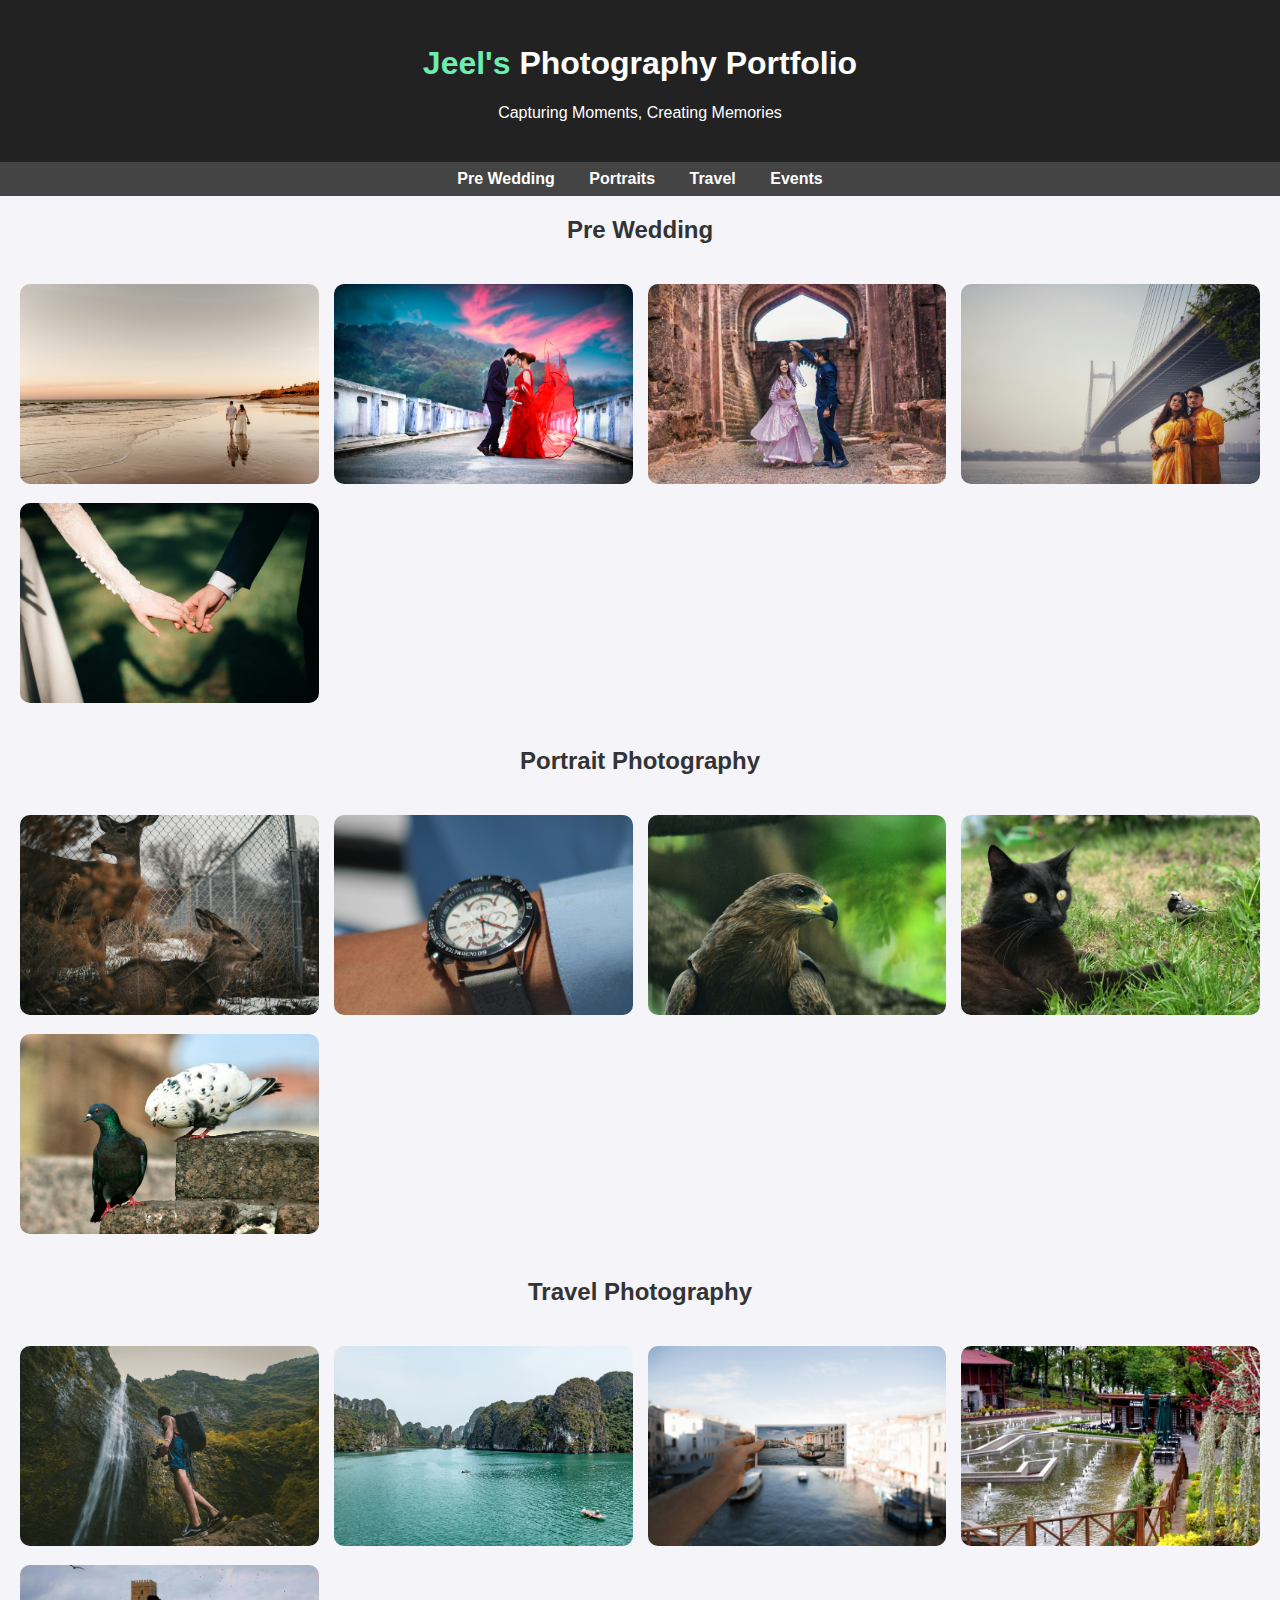
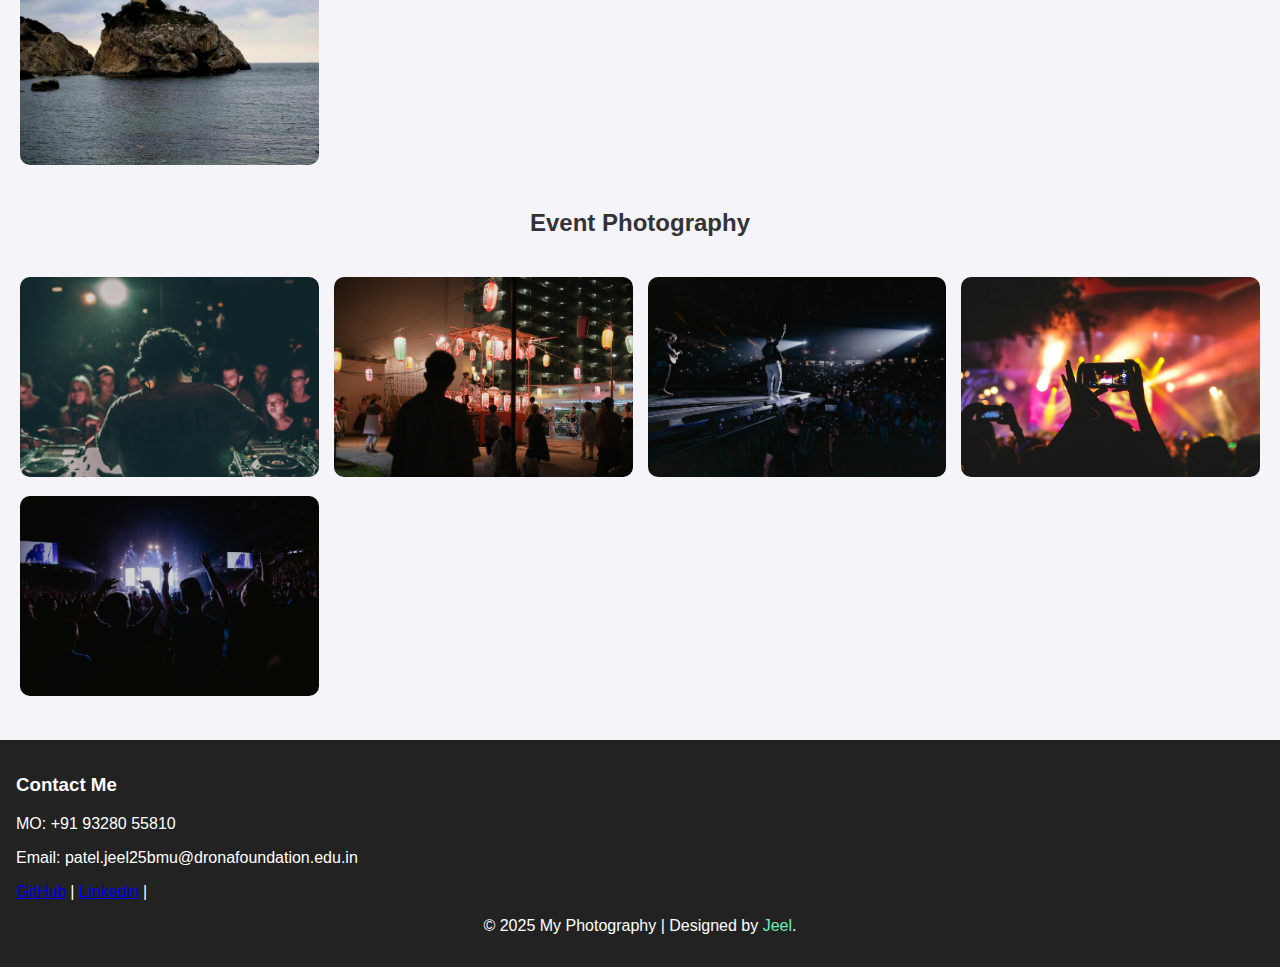
<file: index.html>
<!DOCTYPE html>
<html lang="en">

<head>
  <meta charset="UTF-8">
  <meta name="viewport" content="width=device-width, initial-scale=1.0">
  <title>My Photography Portfolio</title>
  <link rel="stylesheet" href="style.css">

</head>

<body>
  <header>
    <h1><span class="highlight">Jeel's</span> Photography Portfolio</h1>
    <p>Capturing Moments, Creating Memories</p>
  </header>

  <nav>
    <a href="#wedding">Pre Wedding</a>
    <a href="#portraits">Portraits</a>
    <a href="#travel">Travel</a>
    <a href="#events">Events</a>
  </nav>

  <section id="wedding">
    <h2>Pre Wedding</h2>
    <div class="gallery">
      <a href="#img1"><img src="w1.jpeg" alt="Pre Wedding 1"></a>
      <a href="#img2"><img src="w2.jpeg" alt="Pre Wedding 2"></a>
      <a href="#img3"><img src="w3.jpeg" alt="Pre Wedding 3"></a>
      <a href="#img4"><img src="w4.jpeg" alt="Pre Wedding 4"></a>
      <a href="#img5"><img src="w5.jpeg" alt="Pre Wedding 5"></a>
    </div>
  </section>

  <section id="portraits">
    <h2>Portrait Photography</h2>
    <div class="gallery">
      <a href="#img6"><img src="p1.jpeg" alt="Portrait 1"></a>
      <a href="#img7"><img src="p2.jpeg" alt="Portrait 2"></a>
      <a href="#img8"><img src="p3.jpeg" alt="Portrait 3"></a>
      <a href="#img9"><img src="p4.jpeg" alt="Portrait 4"></a>
      <a href="#img10"><img src="p5.jpeg" alt="Portrait 5"></a>
    </div>
  </section>

  <section id="travel">
    <h2>Travel Photography</h2>
    <div class="gallery">
      <a href="#img11"><img src="t1.jpeg" alt="Travel 1"></a>
      <a href="#img12"><img src="t2.jpeg" alt="Travel 2"></a>
      <a href="#img13"><img src="t3.jpeg" alt="Travel 3"></a>
      <a href="#img14"><img src="t4.jpeg" alt="Travel 4"></a>
      <a href="#img15"><img src="t5.jpeg" alt="Travel 5"></a>
    </div>
  </section>

  <section id="events">
    <h2>Event Photography</h2>
    <div class="gallery">
      <a href="#img16"><img src="e1.jpeg" alt="Event 1"></a>
      <a href="#img17"><img src="e2.jpeg" alt="Event 2"></a>
      <a href="#img18"><img src="e3.jpeg" alt="Event 3"></a>
      <a href="#img19"><img src="e4.jpeg" alt="Event 4"></a>
      <a href="#img20"><img src="e5.jpeg" alt="Event 5"></a>
    </div>
  </section>

  <!-- Lightbox Images -->
  <div id="img1" class="lightbox"><a href="#wedding"><img src="w1.jpeg"></a></div>
  <div id="img2" class="lightbox"><a href="#wedding"><img src="w2.jpeg"></a></div>
  <div id="img3" class="lightbox"><a href="#wedding"><img src="w3.jpeg"></a></div>
  <div id="img4" class="lightbox"><a href="#wedding"><img src="w4.jpeg"></a></div>
  <div id="img5" class="lightbox"><a href="#wedding"><img src="w5.jpeg"></a></div>

  <div id="img6" class="lightbox"><a href="#portraits"><img src="p1.jpeg"></a></div>
  <div id="img7" class="lightbox"><a href="#portraits"><img src="p2.jpeg"></a></div>
  <div id="img8" class="lightbox"><a href="#portraits"><img src="p3.jpeg"></a></div>
  <div id="img9" class="lightbox"><a href="#portraits"><img src="p4.jpeg"></a></div>
  <div id="img10" class="lightbox"><a href="#portraits"><img src="p5.jpeg"></a></div>

  <div id="img11" class="lightbox"><a href="#travel"><img src="t1.jpeg"></a></div>
  <div id="img12" class="lightbox"><a href="#travel"><img src="t2.jpeg"></a></div>
  <div id="img13" class="lightbox"><a href="#travel"><img src="t3.jpeg"></a></div>
  <div id="img14" class="lightbox"><a href="#travel"><img src="t4.jpeg"></a></div>
  <div id="img15" class="lightbox"><a href="#travel"><img src="t5.jpeg"></a></div>

  <div id="img16" class="lightbox"><a href="#events"><img src="e1.jpeg"></a></div>
  <div id="img17" class="lightbox"><a href="#events"><img src="e2.jpeg"></a></div>
  <div id="img18" class="lightbox"><a href="#events"><img src="e3.jpeg"></a></div>
  <div id="img19" class="lightbox"><a href="#events"><img src="e4.jpeg"></a></div>
  <div id="img20" class="lightbox"><a href="#events"><img src="e5.jpeg"></a></div>

  <footer>
    <div class="social">
      <h3>Contact Me</h3>
      <p>MO: +91 93280 55810</p>
      <p>Email: patel.jeel25bmu@dronafoundation.edu.in</p>
      <a href="https://github.com/Jeelpatel21">GitHub</a> |
      <a href="https://www.linkedin.com/in/jeel-patel-831852376/">Linkedin</a> |
    </div>
    <div class="copy">
      <p>© 2025 My Photography | Designed by <span class="highlight">Jeel</span>.</p>
    </div>
  </footer>
</body>

</html>
</file>
<file: style.css>
body {
    margin: 0;
    font-family: Arial, sans-serif;
    background: rgb(244, 244, 249);
    color: rgb(51, 51, 51);
    user-select: none;
}

.highlight {
    color: rgb(108, 237, 177);
}

h2 {
    text-align: center;
    margin-top: 20px;
}

header {
    background: rgb(34, 34, 34);
    color: white;
    text-align: center;
    padding: 1.5rem;
}

nav {
    background: rgb(68, 68, 68);
    padding: 0.5rem;
    text-align: center;
}

nav a {
    color: rgb(255, 255, 255);
    margin: 0 15px;
    text-decoration: none;
    font-weight: bold;
    transition: 0.3s all ease-in-out;
}

nav a:hover {
    transform: scale(1.1);
    color: rgb(255, 99, 71);
}

.gallery {
    display: grid;
    grid-template-columns: repeat(auto-fill, minmax(250px, 1fr));
    gap: 15px;
    padding: 20px;
}

.gallery img {
    width: 100%;
    height: 200px;
    object-fit: cover;
    border-radius: 10px;
    transition: transform 0.3s;
    cursor: pointer;
}

.gallery img:hover {
    transform: scale(1.05);
}

.lightbox {
    display: none;
    position: fixed;
    z-index: 1000;
    top: 0;
    left: 0;
    width: 100%;
    height: 100%;
    background: rgba(0, 0, 0, 0.8);
    justify-content: center;
    align-items: center;
}

.lightbox img {
    display: block;
    margin: auto;
    max-width: 90%;
    border-radius: 10px;
    border: 2px solid black;
    box-shadow: 2px 2px 10px rgba(0, 0, 0, 0.5);
}

.lightbox:target {
    display: flex;
}

.copy {
    color: white;
    text-align: center;
}

footer {
    background: rgb(34, 34, 34);
    color: white;

    padding: 1rem;
    margin-top: 20px;
}

@media only screen and (min-width: 1000px) {
    .lightbox img {
    display: block;
    margin: auto;
    align-items: center;
    justify-content: center;
    max-width: 70vw;
    /* max-height: 75vh; */
    border-radius: 10px;
    border: 2px solid black;
    box-shadow: 2px 2px 10px rgba(0, 0, 0, 0.5);
    }
}
</file>
